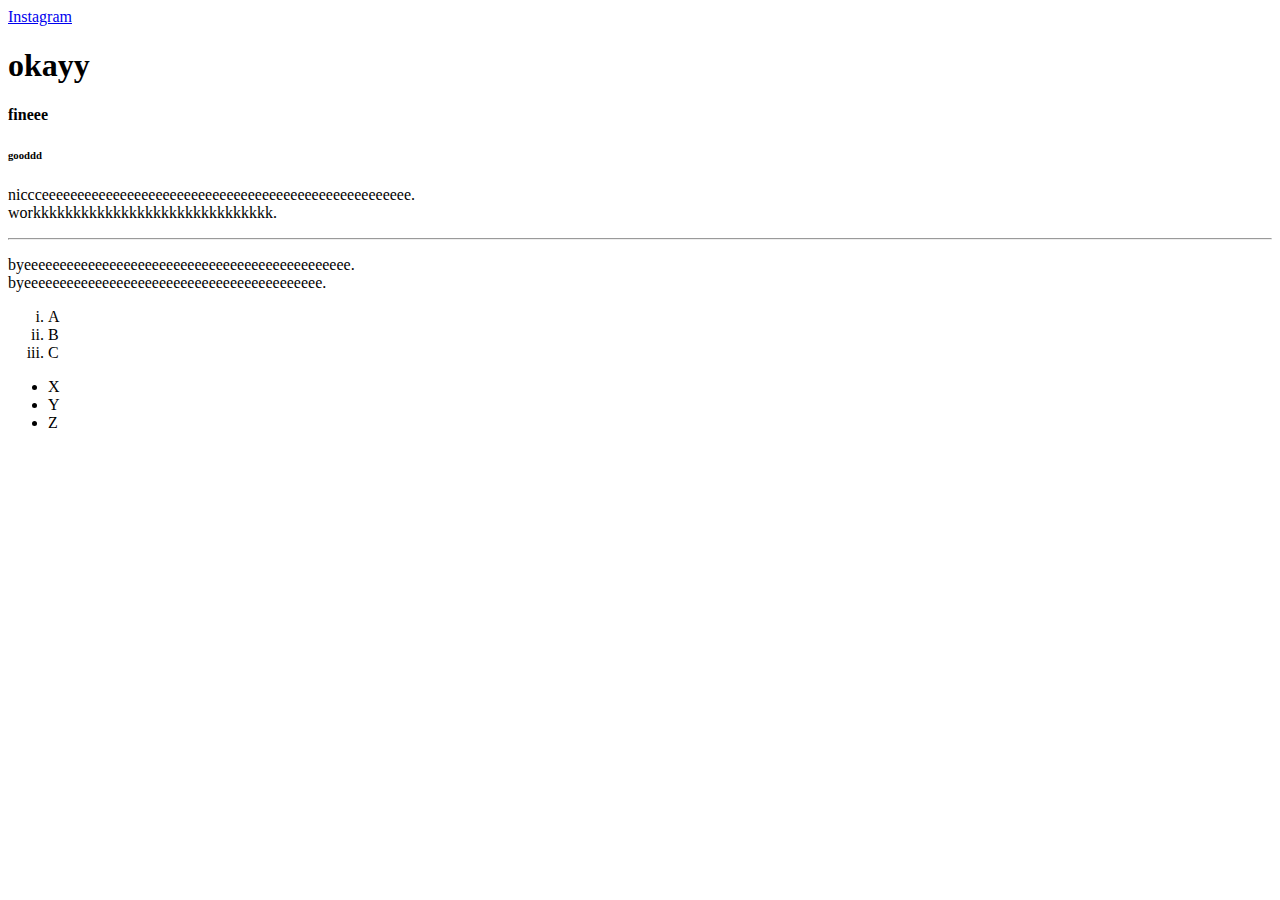
<file: index.html>
<!DOCTYPE html>
<html lang="en">
<head>
    <meta charset="UTF-8">
    <meta name="viewport" content="width=device-width, initial-scale=1.0">
    <title>NOTHINGGGG</title>
</head>
<body>
    <div> 
        <a href="www.instagram.com" target="_blank">Instagram</a>
        <h1>okayy</h1>
        <h4>fineee</h4>
        <h6>gooddd</h6>
        <p>niccceeeeeeeeeeeeeeeeeeeeeeeeeeeeeeeeeeeeeeeeeeeeeeeeeeee. <br> workkkkkkkkkkkkkkkkkkkkkkkkkkkkkk.</p>
        <hr>
        <p>byeeeeeeeeeeeeeeeeeeeeeeeeeeeeeeeeeeeeeeeeeeeeee. <br> byeeeeeeeeeeeeeeeeeeeeeeeeeeeeeeeeeeeeeeeeee.</p>
        <!-- <ul></ul> -->
         <ol type="i">
            <li>A</li>
            <li>B</li>
            <li>C</li>
         </ol>
         <ul>
            <li>X</li>
            <li>Y</li>
            <li>Z</li>
         </ul>
    </div>
</body>
</html>
</file>
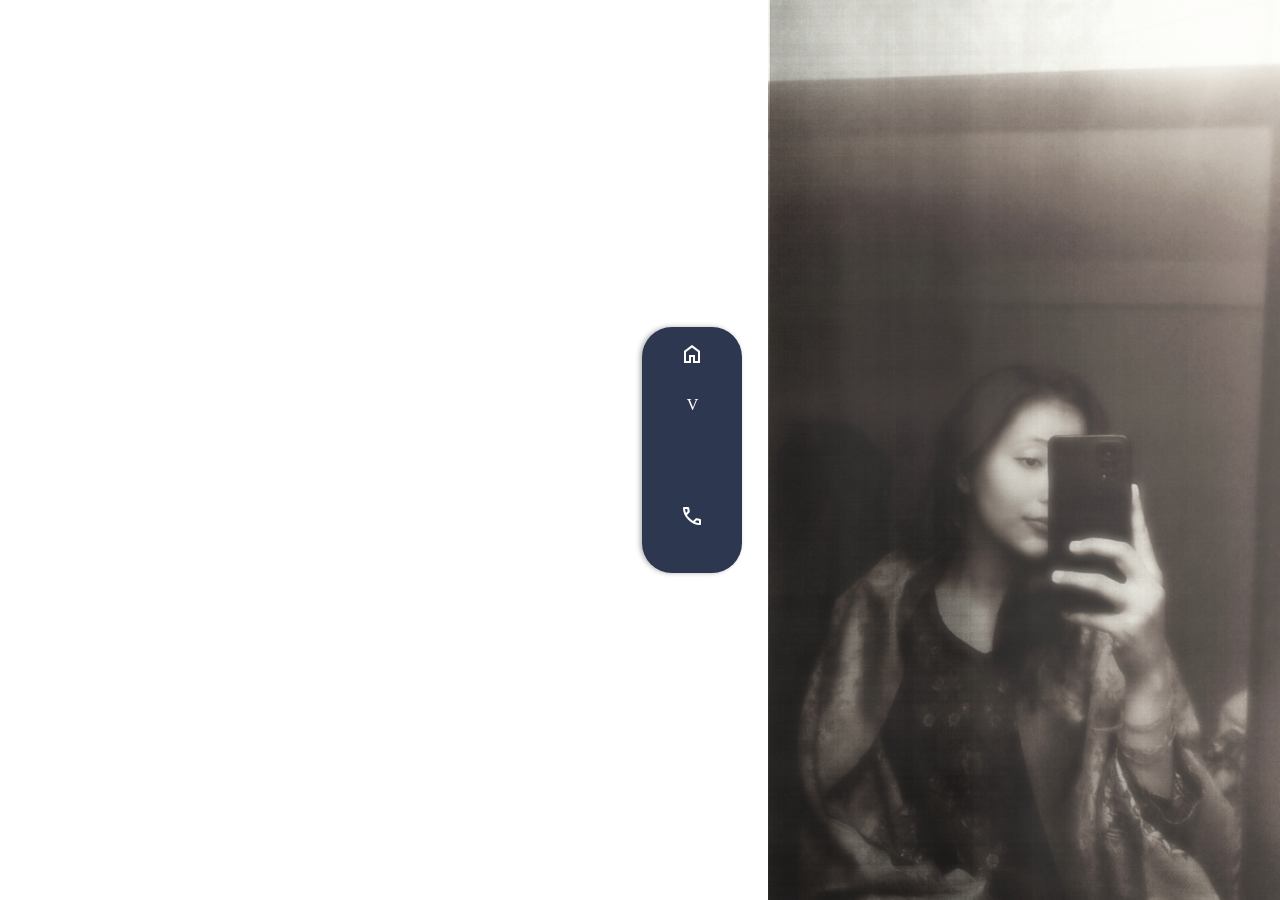
<file: Portfolioo.js/index.html>
<!DOCTYPE html>
<html lang="en">
<head>
    <meta charset="UTF-8">
    <meta name="viewport" content="width=device-width, initial-scale=1.0">
    <title>My Portfolio</title>
</head>
<link rel="stylesheet" href="style.css">
<link rel="preconnect" href="https://fonts.googleapis.com">
<link rel="preconnect" href="https://fonts.gstatic.com" crossorigin>
<link href="https://fonts.googleapis.com/css2?family=Lato:ital,wght@0,100;0,300;0,400;0,700;0,900;1,100;1,300;1,400;1,700;1,900&family=Poppins:ital,wght@0,100;0,200;0,300;0,400;0,500;0,600;0,700;0,800;0,900;1,100;1,200;1,300;1,400;1,500;1,600;1,700;1,800;1,900&family=Roboto:ital,wght@0,100..900;1,100..900&display=swap" rel="stylesheet">
<link rel="stylesheet" href="https://fonts.googleapis.com/css2?family=Material+Symbols+Outlined:opsz,wght,FILL,GRAD@20..48,100..700,0..1,-50..200&icon_names=home" />
<body>
    <div class="rightbar">
        <a href="#" class="icon"><span class="material-symbols-outlined">home</span></a>
        <a href="#" class="icon">V</i></a>
        <a href="#" class="icon"><i class="fa-thin fa-head-side-gear"></i></a>
        <a href="#" class="icon"></a>
        <a href="#" class="icon"><span class="material-symbols-outlined">call</span></a>
        <a href="#" class="icon"><i class="fa-thin fa-face-relieved"></i></a>
    </div>
    <div class="image">
        <img src="profile.jpg" alt="Profile">
    </div>
</body>
</html>
</file>
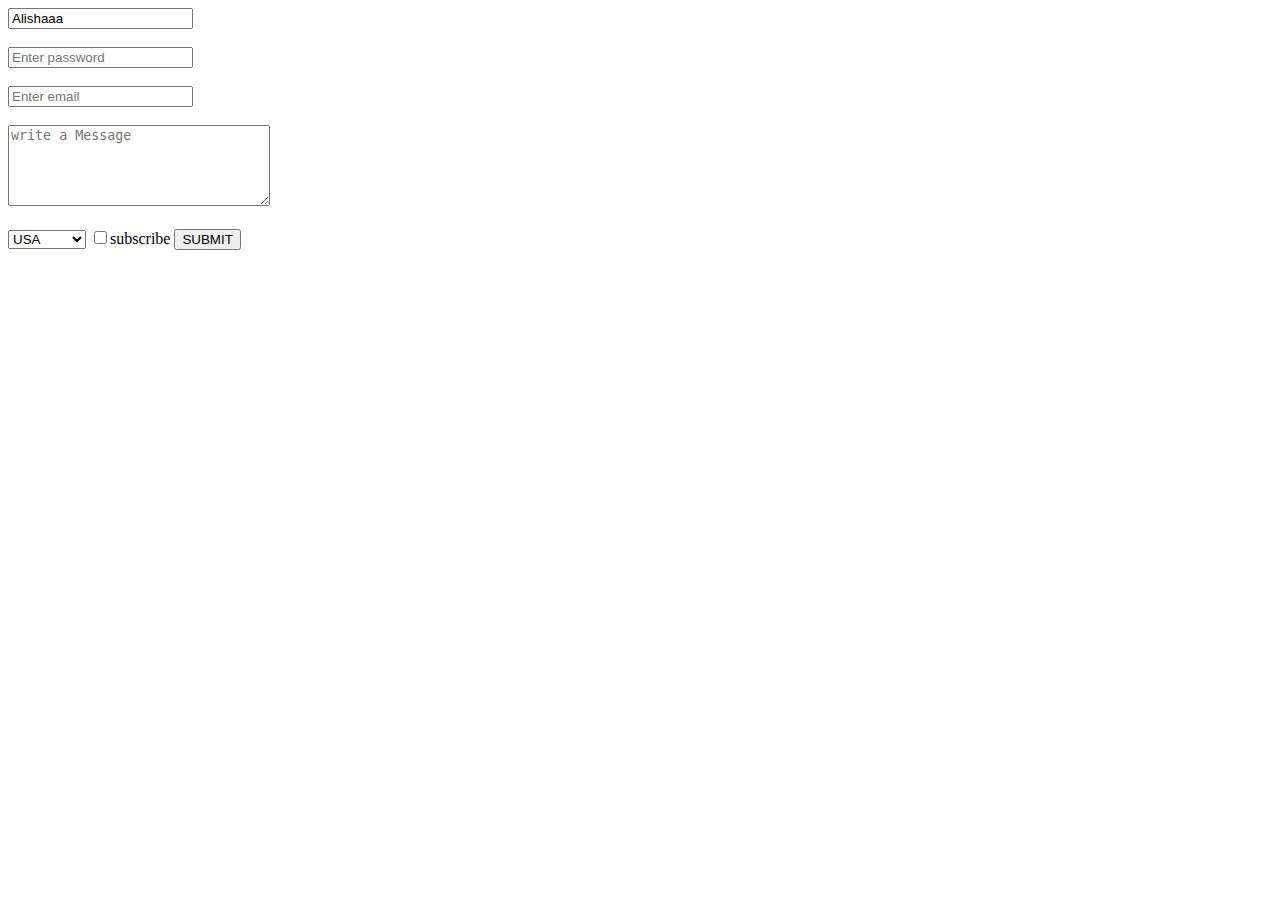
<file: form.html>
<!DOCTYPE html>
<html lang="en">
<head>
    <meta charset="UTF-8">
    <meta name="viewport" content="width=device-width, initial-scale=1.0">
    <title>Form</title>
</head>
<body>
    <form action="" method="POST">
     <input type="text" name="name" id="name" placeholder="Enter your name" value="Alishaaa"><br><br>
     <input required type="password" name="password" id="password" placeholder="Enter password"><br><br>
     <input type="email"  name="email" id="email" placeholder="Enter email"><br><br>
     <textarea name="Message" rows="5" cols="30" placeholder="write a Message"></textarea><br><br>
     <select name="country">
        <option value="usa">USA</option>
        <option value="canada">CANADA</option>
        <option value="uk">UK</option>
     </select>
     <input type="checkbox" name="subscribe">subscribe
     <button type="submit">SUBMIT</button>
    </form>
</body>
</html>
<!-- action-ka pathaunee -->
</file>
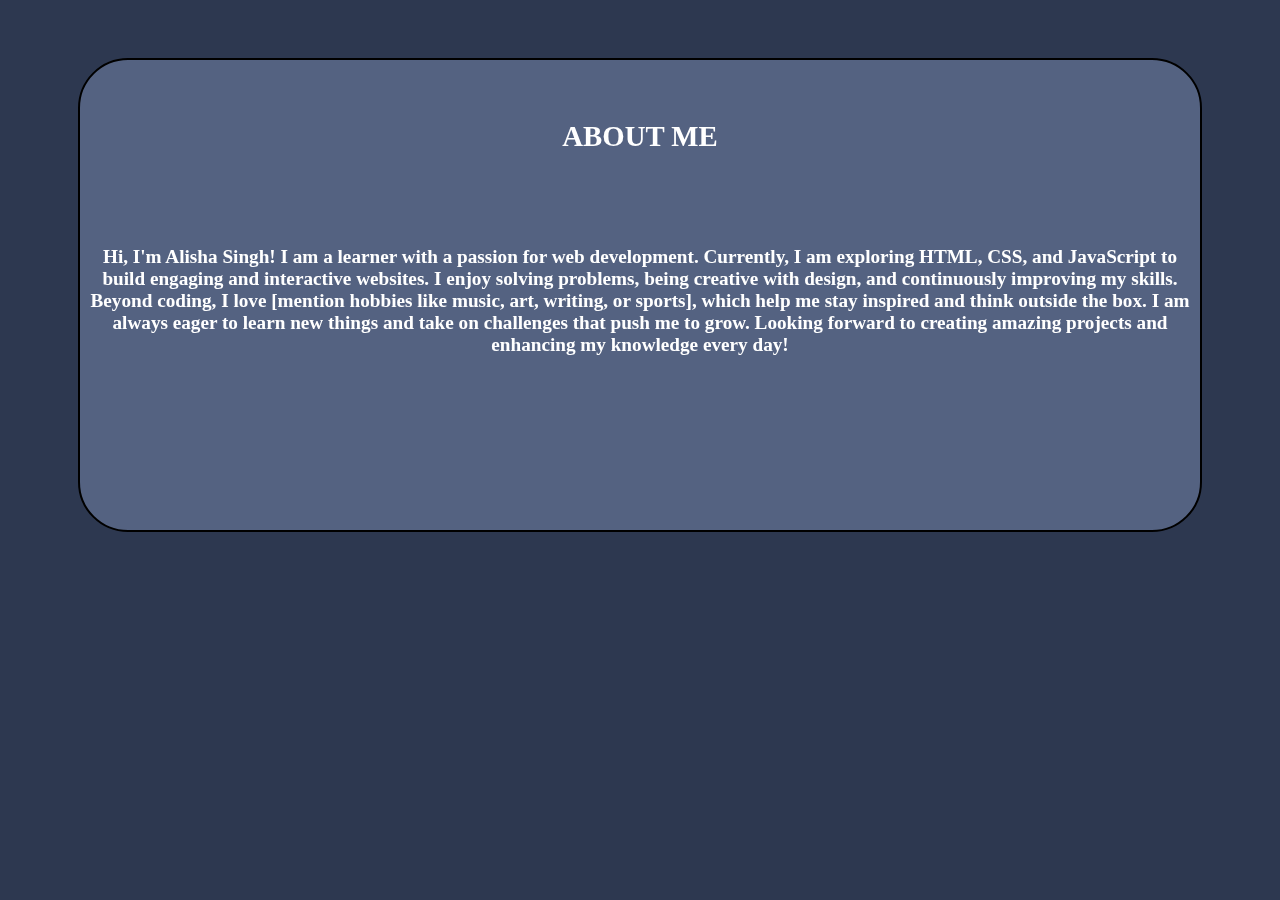
<file: Portfolioo.js/about.html>
<!DOCTYPE html>
<html lang="en">
<head>
    <meta charset="UTF-8">
    <meta name="viewport" content="width=device-width, initial-scale=1.0">
    <title>About</title>
    <style>
    body{
        position: fixed;
        background-color:#2d3850;
    }
    .box{
        margin-top: 50px;
        margin-left: 70px;
        width: 1100px; 
        height: 450px;
        border: 2px solid black;
        padding: 10px;
        text-align: center;
        background-color:#546281 ;
        border-radius: 50px;
        font-size:larger;
        color: white;
        align-items: center;
    }
    h2{
        margin-top: 50px;
    }
</style>
</head>
<body>
    <div class="box">
        <h2>ABOUT ME</h2><br> <br>
        <h4>Hi, I'm Alisha Singh!
            I am a learner with a passion for web development. Currently, I am exploring HTML, CSS, and JavaScript to build engaging and interactive websites. I enjoy solving problems, being creative with design, and continuously improving my skills.
            
            Beyond coding, I love [mention hobbies like music, art, writing, or sports], which help me stay inspired and think outside the box. I am always eager to learn new things and take on challenges that push me to grow.
            
            Looking forward to creating amazing projects and enhancing my knowledge every day!</h4>
        </div>
</body>
</html>
</file>
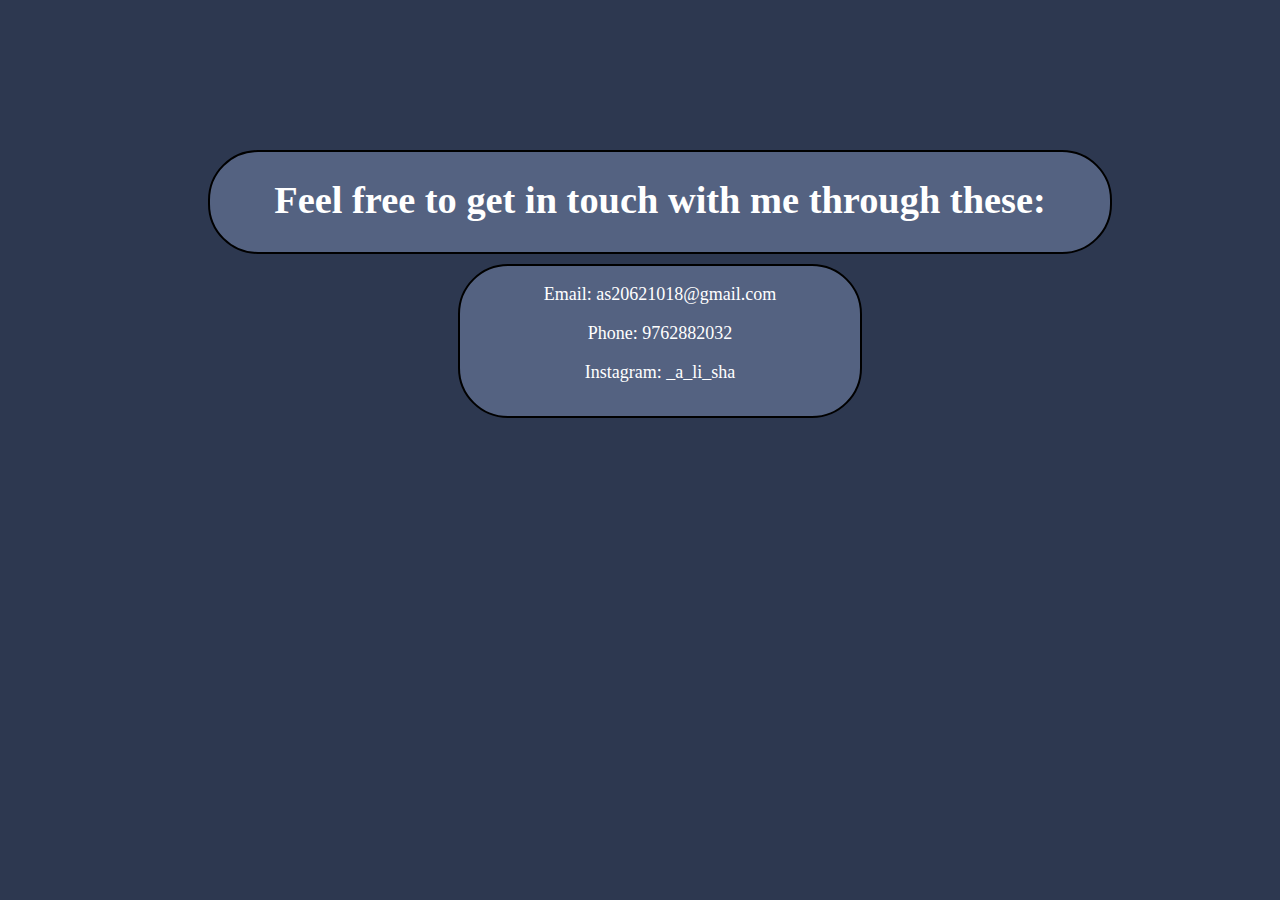
<file: Portfolioo.js/contact.html>
<!DOCTYPE html>
<html lang="en">
<head>
    <meta charset="UTF-8">
    <meta name="viewport" content="width=device-width, initial-scale=1.0">
    <title>Contact</title>
    <style>
        body{
            background-color: #2d3850;
        }
        .box{
            margin-top: 150px;
            margin-left: 200px;
            width: 900px; 
            height: 100px;
            border: 2px solid black;
             text-align: center;
            background-color:#546281 ;
             border-radius: 50px;
             font-size:larger;
            color: white;
            align-items: center;

        }
        .contact-info{
            margin-top: 10px;
            margin-left: 450px;
            width: 400px; 
            height: 150px;
            border: 2px solid black;
             text-align: center;
            background-color:#546281 ;
             border-radius: 50px;
             font-size:large;
            color: white;
            align-items: center;
        }
    </style>
</head>
<body>
    <div class="box"><h1>Feel free to get in touch with me through these:</h1></div>
    <div class="contact-info">
        <p>Email: as20621018@gmail.com</p>
        <p>Phone: 9762882032</p>
        <p>Instagram: _a_li_sha</p>
    </div>
</body>
</html>
</file>
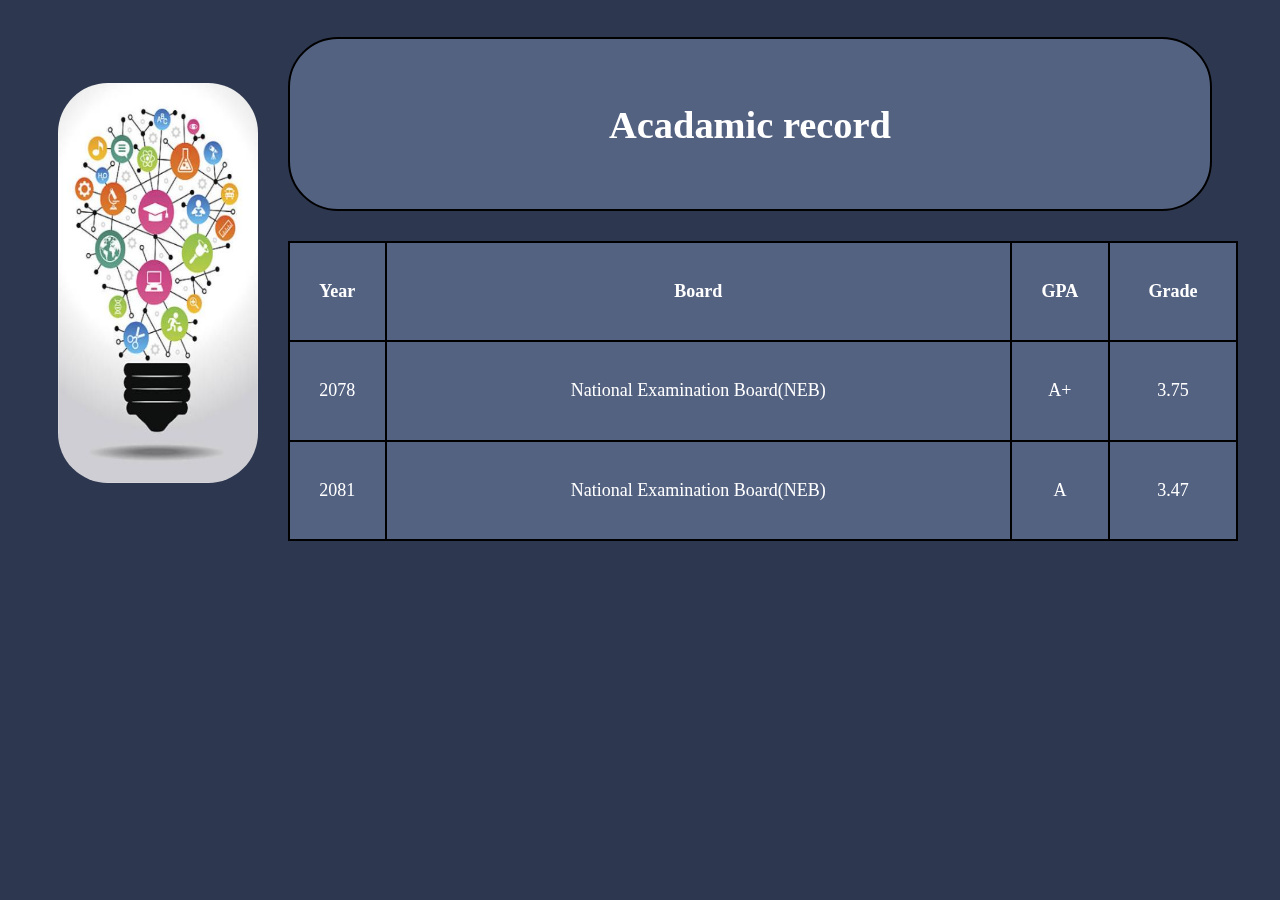
<file: Portfolioo.js/education.html>
<!DOCTYPE html>
<html lang="en">
<head>
    <meta charset="UTF-8">
    <meta name="viewport" content="width=device-width, initial-scale=1.0">
    <style>
        body{
            position: fixed;
            background-color: #2d3850;
        }
        img{
            margin-top:75px ;
            margin-left: 50px;
            border-radius: 50px;
            width: 200px;
            height: 400px;
        }
        .box{
            margin-top: -450px;
            margin-left: 280px;
            width: 900px; 
        height: 150px;
        border: 2px solid black;
        padding: 10px;
        text-align: center;
        line-height: 100px;
        background-color:#546281 ;
        border-radius: 50px;
        font-size:larger;
        color: white;
        align-items: center;

        }

        table {
        font-size: large;
        justify-content:center;
        margin-top:30px;
        
        margin-left: 280px;
        height: 300px;
        color: white;
        width: 950px;
        border: 2px solid black;
        background-color:#546281;
        border-collapse: collapse;
    }
    th, td {
        border: 2px solid black;
       

    }

    td {
        justify-content: center;
        text-align: center;
        
    }
    </style>
    <title>Education</title>
</head>
<body>
    <img src="Screenshot (119)(1)(1).jpg" alt="Profile">
    <div class="box"><h1>Acadamic record</h1></div>
        <table>
            <tr>
                <th>Year</th>
                <th>Board</th>
                <th>GPA</th>
                <th>Grade</th>
            </tr>
            <tr>
                <td>2078</td>
                <td>National Examination Board(NEB)</td>
                <td>A+</td>
                <td>3.75</td>
               
            </tr>
            <tr>
                <td>2081</td>
                <td>National Examination Board(NEB)</td>
                <td>A</td>
                <td>3.47</td>
            </tr>
        </table>
</body>
</html>
</file>
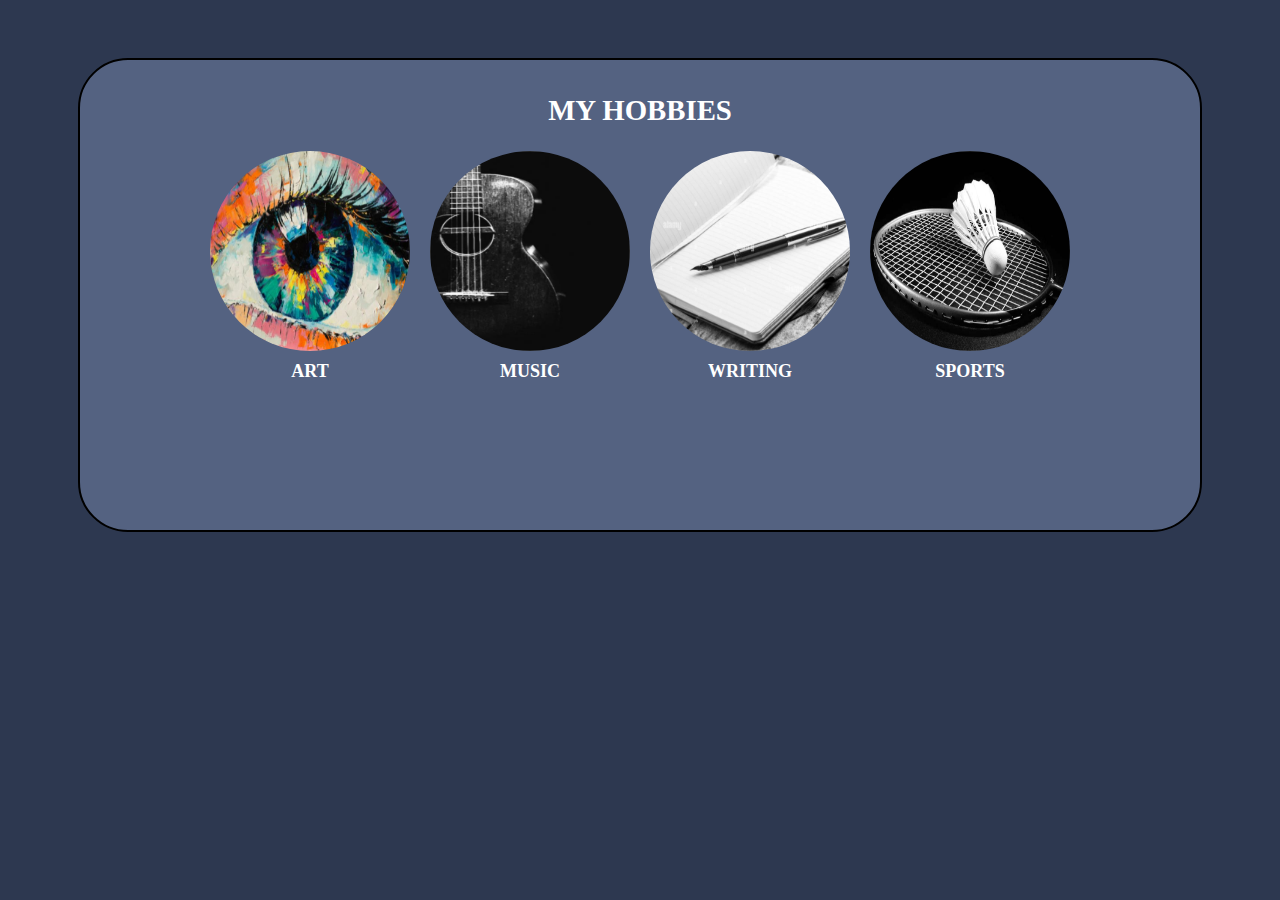
<file: Portfolioo.js/hobbies.html>
<!DOCTYPE html>
<html lang="en">
<head>
    <meta charset="UTF-8">
    <meta name="viewport" content="width=device-width, initial-scale=1.0">
    <title>Hobby</title>
    <style>
        body{
            position: fixed;
            background-color:#2d3850;
        }
        .box{
            margin-top: 50px;
            margin-left: 70px;
            width: 1100px; 
            height: 450px;
            border: 2px solid black;
            padding: 10px;
            text-align: center;
            background-color:#546281 ;
            border-radius: 50px;
            font-size:larger;
            color: white;
            align-items: center;
        }
        img{
            width: 200px;
            height: 200px;
            border-radius: 200px;
            gap: 15px;
        }
        .name {
            margin-top: 10px;
            font-size: 18px;
            font-weight: bold;
        }
        .hobby {
            display: flex;
            flex-direction: column;
            align-items: center;
        }
        .image-container {
            display: flex;
            justify-content: center;
            gap: 20px;
            margin-top: 20px;
        }
    </style>
</head>
<body>
    <div class="box">
    <h2>MY HOBBIES</h2>
    <div class="image-container">
        <div class="hobby">
    <img src="Screenshot (115)(1)(1).jpg" alt="art">
    <div class="name">ART</div>
    </div>
    <div class="hobby">
    <img src="Screenshot (116)(1)(1).jpg" alt="music">
    <div class="name">MUSIC</div>
</div>
<div class="hobby">
    <img src="Screenshot (117)(1)(1).jpg" alt="writing">
    <div class="name">WRITING</div>
</div>
<div class="hobby">
    <img src="Screenshot (118)(1)(1).jpg" alt="sports">
    <div class="name">SPORTS</div>
</div>
    </div>
    </div>
</body>
</html>
</file>
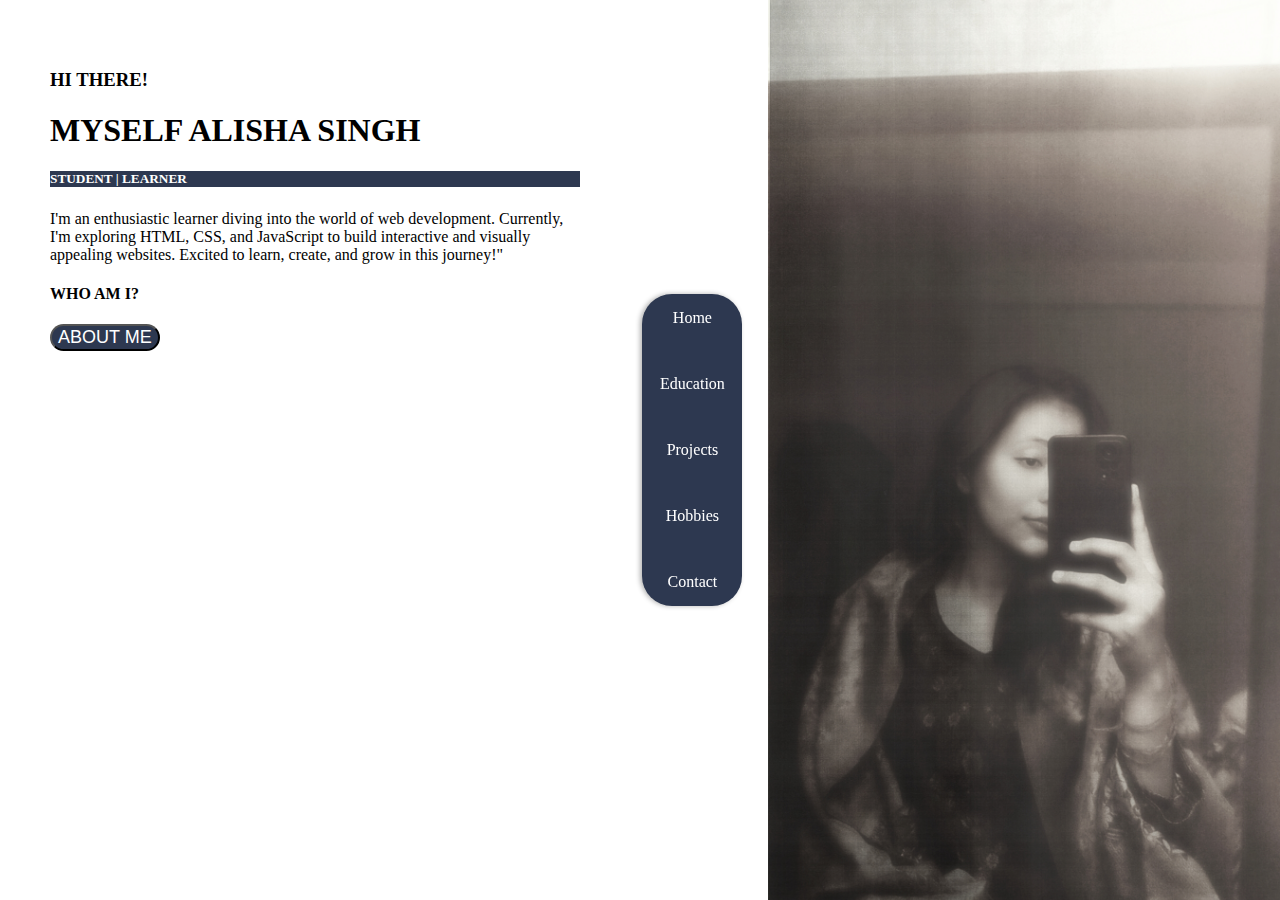
<file: Portfolioo.js/home.html>
<!DOCTYPE html>
<html lang="en">
<head>
    <meta charset="UTF-8">
    <meta name="viewport" content="width=device-width, initial-scale=1.0">
    <title>My Portfolio</title>

<link rel="stylesheet" href="style.css">
<link rel="preconnect" href="https://fonts.googleapis.com">
<link rel="preconnect" href="https://fonts.gstatic.com" crossorigin>
<link href="https://fonts.googleapis.com/css2?family=Lato:ital,wght@0,100;0,300;0,400;0,700;0,900;1,100;1,300;1,400;1,700;1,900&family=Poppins:ital,wght@0,100;0,200;0,300;0,400;0,500;0,600;0,700;0,800;0,900;1,100;1,200;1,300;1,400;1,500;1,600;1,700;1,800;1,900&family=Roboto:ital,wght@0,100..900;1,100..900&display=swap" rel="stylesheet">
</head>
<body>
    <div class="intro">
    <h3>HI THERE!</h3>
    <h1>MYSELF ALISHA SINGH</h1>
    <h5>STUDENT  |  LEARNER</h5>
    <p> I'm an enthusiastic learner diving into the world of web development. Currently, I'm exploring HTML, CSS, and JavaScript to build interactive and visually appealing websites.
        Excited to learn, create, and grow in this journey!"
    </p>
    <h4>WHO AM I?</h4>
    <button type="submit" onclick="window.location.href='about.html';">ABOUT ME</button>
    </div>
    <div class="rightbar">
        <a href="home.html" class="icon">Home</a><br>
        <a href="education.html" class="icon">Education</a><br>
        
        <a href="projects.html" class="icon">Projects</a><br>
        <a href="hobbies.html" class="icon">Hobbies</a><br>
        <a href="contact.html" class="icon">Contact</a>
        
    </div>
    <div class="image">
        <img src="profile.jpg" alt="Profile">
    </div>
</body>
</html>
</file>
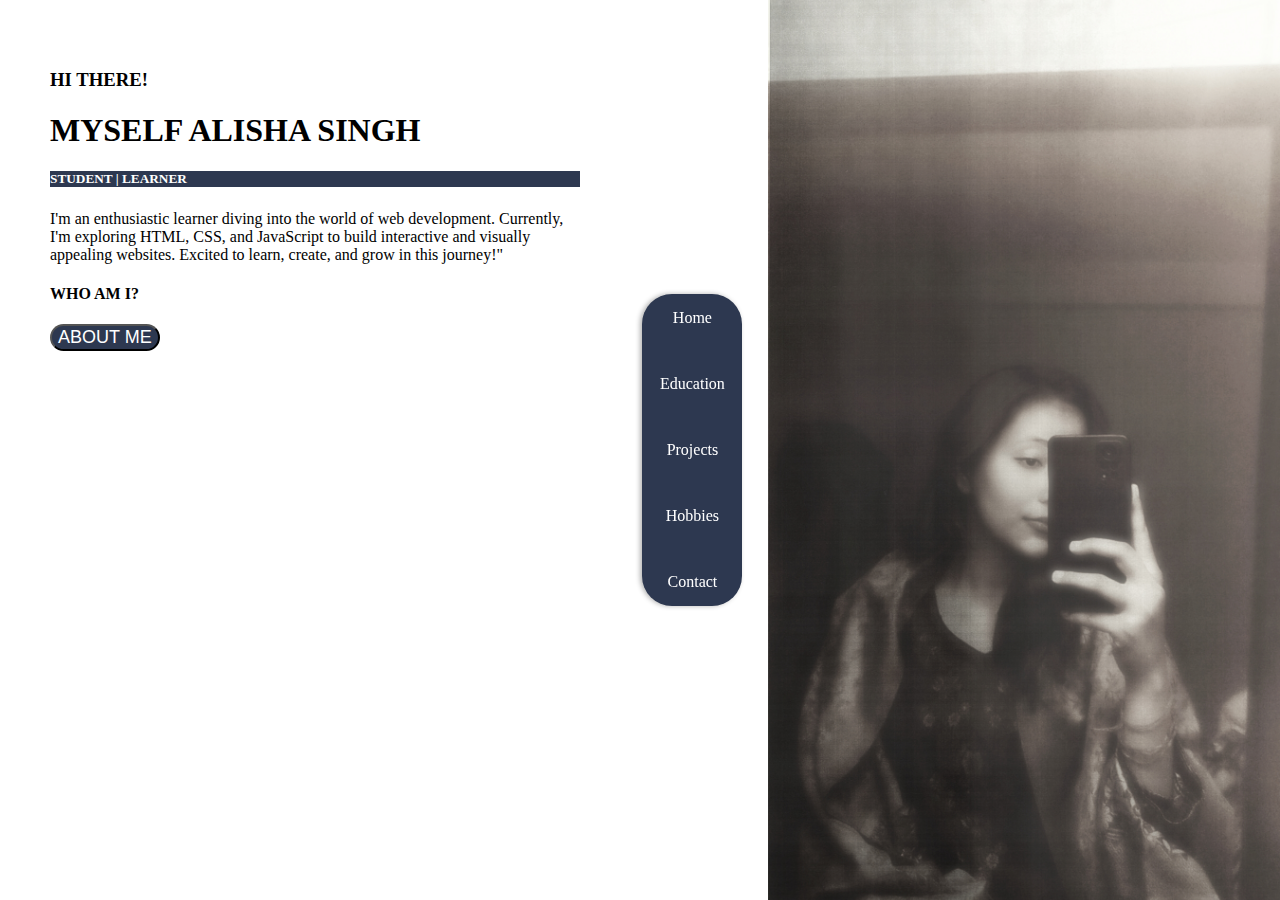
<file: Portfolioo.js/indexx.html>
<!DOCTYPE html>
<html lang="en">
<head>
    <meta charset="UTF-8">
    <meta name="viewport" content="width=device-width, initial-scale=1.0">
    <title>My Portfolio</title>
<link rel="stylesheet" href="style.css">
<link rel="preconnect" href="https://fonts.googleapis.com">
<link rel="preconnect" href="https://fonts.gstatic.com" crossorigin>
<link href="https://fonts.googleapis.com/css2?family=Lato:ital,wght@0,100;0,300;0,400;0,700;0,900;1,100;1,300;1,400;1,700;1,900&family=Poppins:ital,wght@0,100;0,200;0,300;0,400;0,500;0,600;0,700;0,800;0,900;1,100;1,200;1,300;1,400;1,500;1,600;1,700;1,800;1,900&family=Roboto:ital,wght@0,100..900;1,100..900&display=swap" rel="stylesheet">
</head>
<body>
    <div class="intro">
    <h3>HI THERE!</h3>
    <h1>MYSELF ALISHA SINGH</h1>
    <h5>STUDENT  |  LEARNER</h5>
    <p> I'm an enthusiastic learner diving into the world of web development. Currently, I'm exploring HTML, CSS, and JavaScript to build interactive and visually appealing websites.
        Excited to learn, create, and grow in this journey!"
    </p>
    <h4>WHO AM I?</h4>
    <button type="submit" onclick="window.location.href='about.html';">ABOUT ME</button>
    </div>
    <div class="rightbar">
        <a href="home.html" class="icon">Home</a><br>
        <a href="education.html" class="icon">Education</a><br>
        <a href="projects.html" class="icon">Projects</a><br>
        <a href="hobbies.html" class="icon">Hobbies</a><br>
        <a href="contact.html" class="icon">Contact</a>
       
    </div>
    <div class="image">
        <img src="profile.jpg" alt="Profile">
    </div>
</body>
</html>
</file>
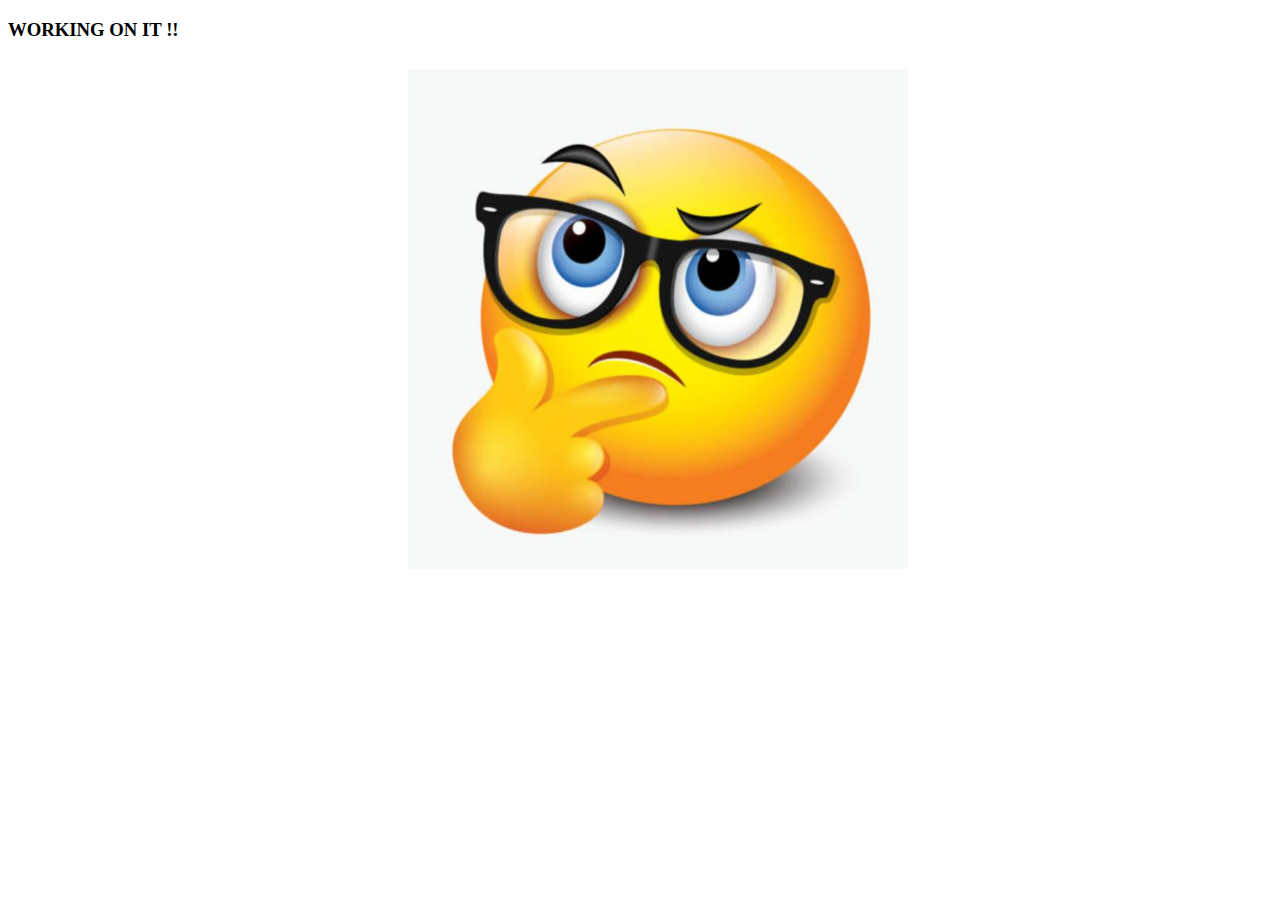
<file: Portfolioo.js/projects.html>
<!DOCTYPE html>
<html lang="en">
<head>
    <meta charset="UTF-8">
    <meta name="viewport" content="width=device-width, initial-scale=1.0">
    <title>Projectss</title>
    <style>
            img{
                position: fixed;
                width: 500px;
                height: 500px;
                margin-top: 50px;
                margin-left: 400px;
                
            }
    </style>
</head>
<body>
    <img src="Screenshot (120)(1)(1).jpg" alt="thinking">
    <h3>WORKING ON IT !!</h3>
</body>
</html>
</file>
<file: Portfolioo.js/style.css>
body{
    margin: 0;
    padding: 0;
}
.rightbar{
    position: fixed;
    transform: translateY(-50%);
    right: 42vw;
    top: 50%;
    width: 100px;
    display: flex;
    flex-direction: column;
    align-items: center;
    border-radius:30px;
    justify-content: space-around;
    box-shadow: -2px 0 5px rgba(0, 0, 0, 0.3);
    background-color: #2d3850 ;
}
.icon{
    padding: 15px 20px;
    text-decoration: none;
    color: white;
    display: flex;
    align-items: center;
    transition: 0.3s;
}
.icon i{
    margin-right: 10px;
}
.icon:hover{
    background-color:#546281 ;
    border-radius:50px;
}
.image{
    position: fixed;
    right: 0;
    top: 0;
    width: 40vw;
    height: 100vh;
    overflow: hidden;
}
.image img{
    width: 100%;
    height: 100%;
    object-fit: cover;
}
h5{
    background-color:#2d3850 ;
    color: white;
}
.intro{
    flex: 1;
    padding-top: 50px;
    padding-left: 50px;
    padding-right: 700px;
    text-align: left;
}
button{
    background-color:#2d3850;
    color: white;
    border-radius: 50px;
    font-size: large;

}
button:hover{
    background-color: #546281;
}
</file>
